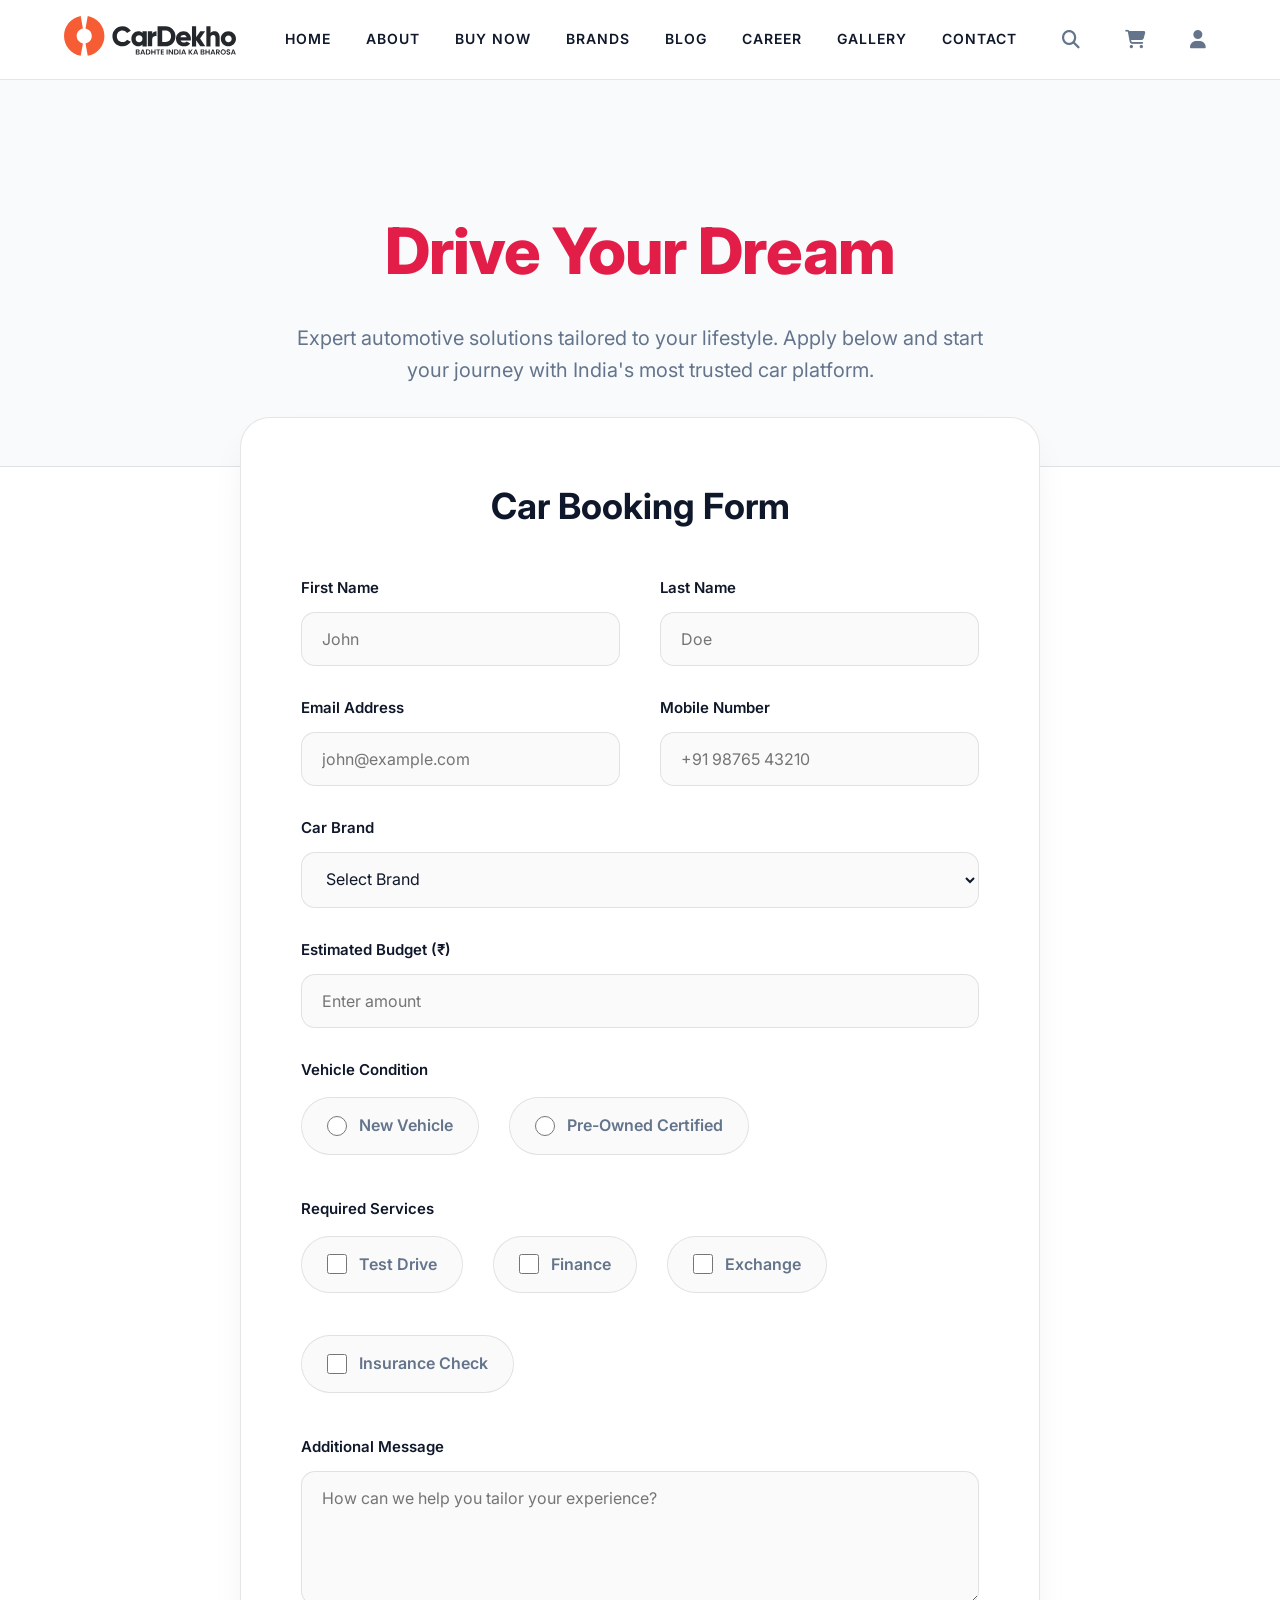
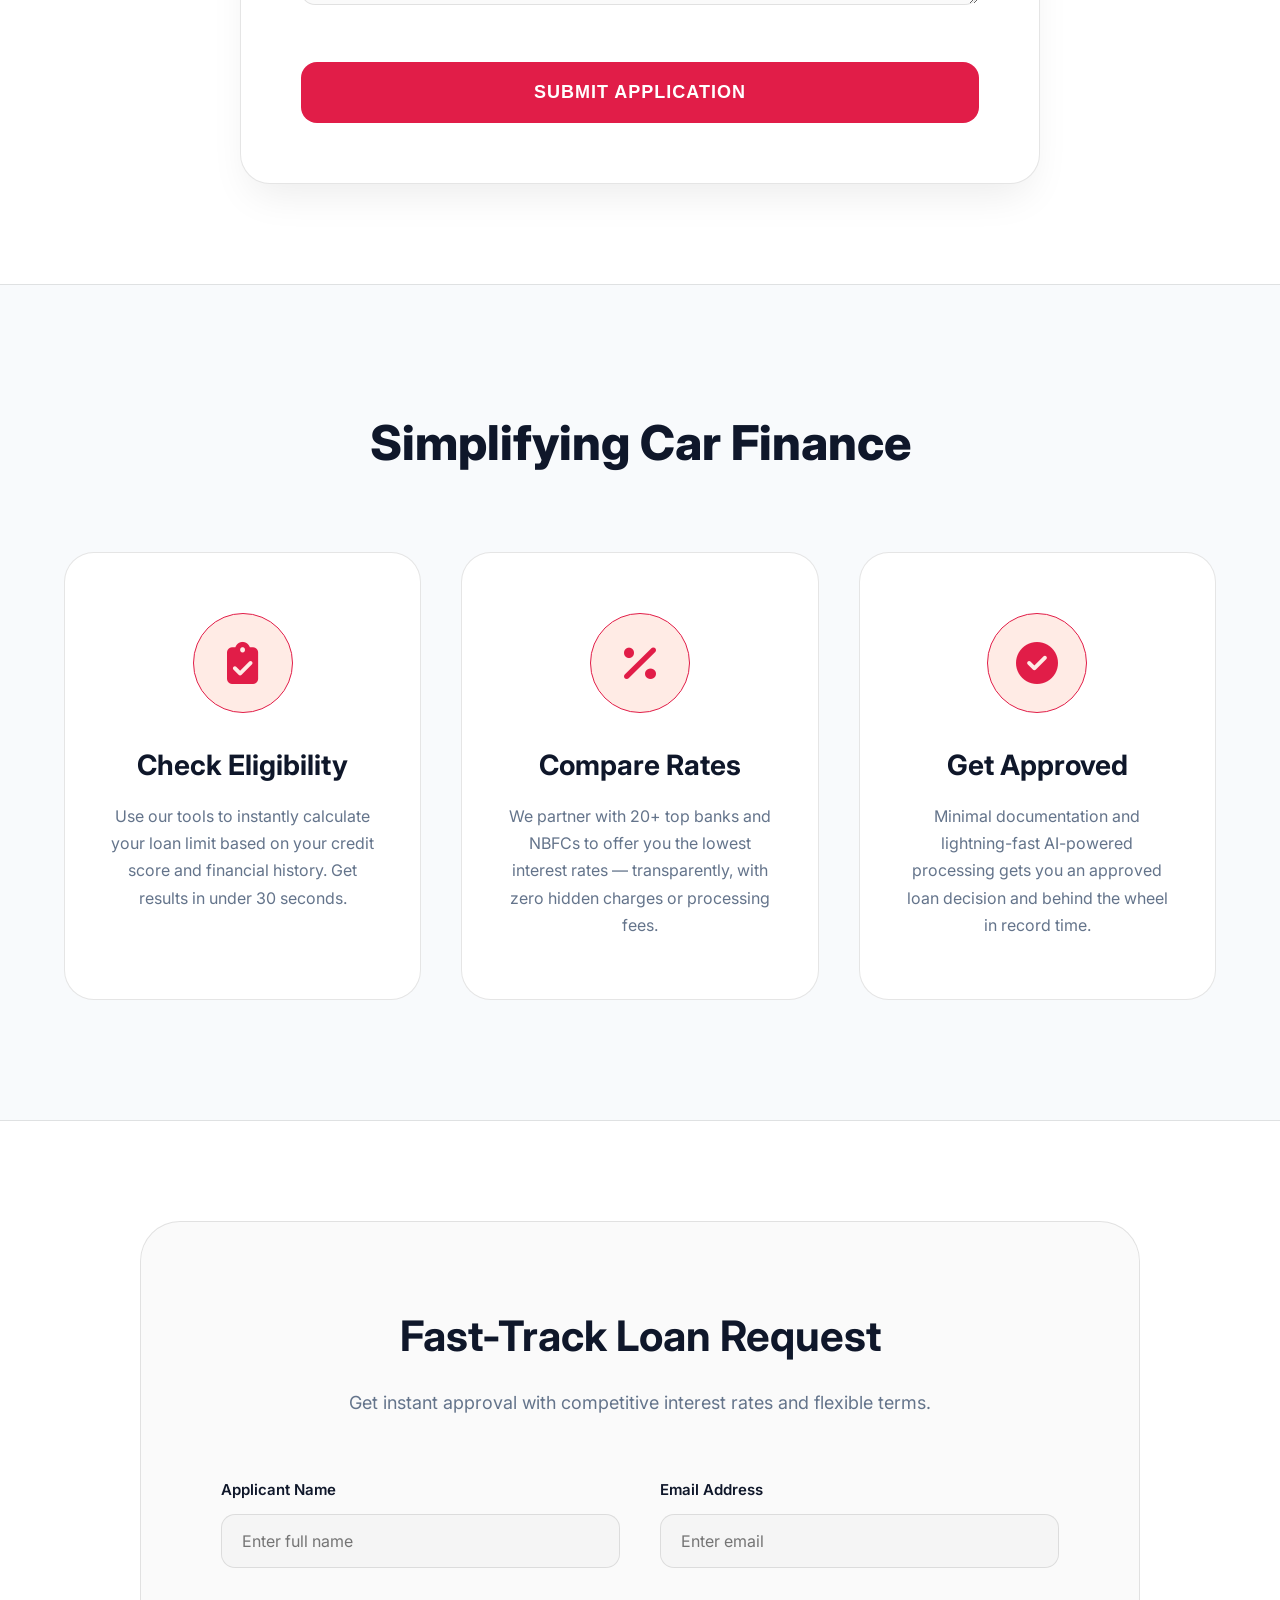
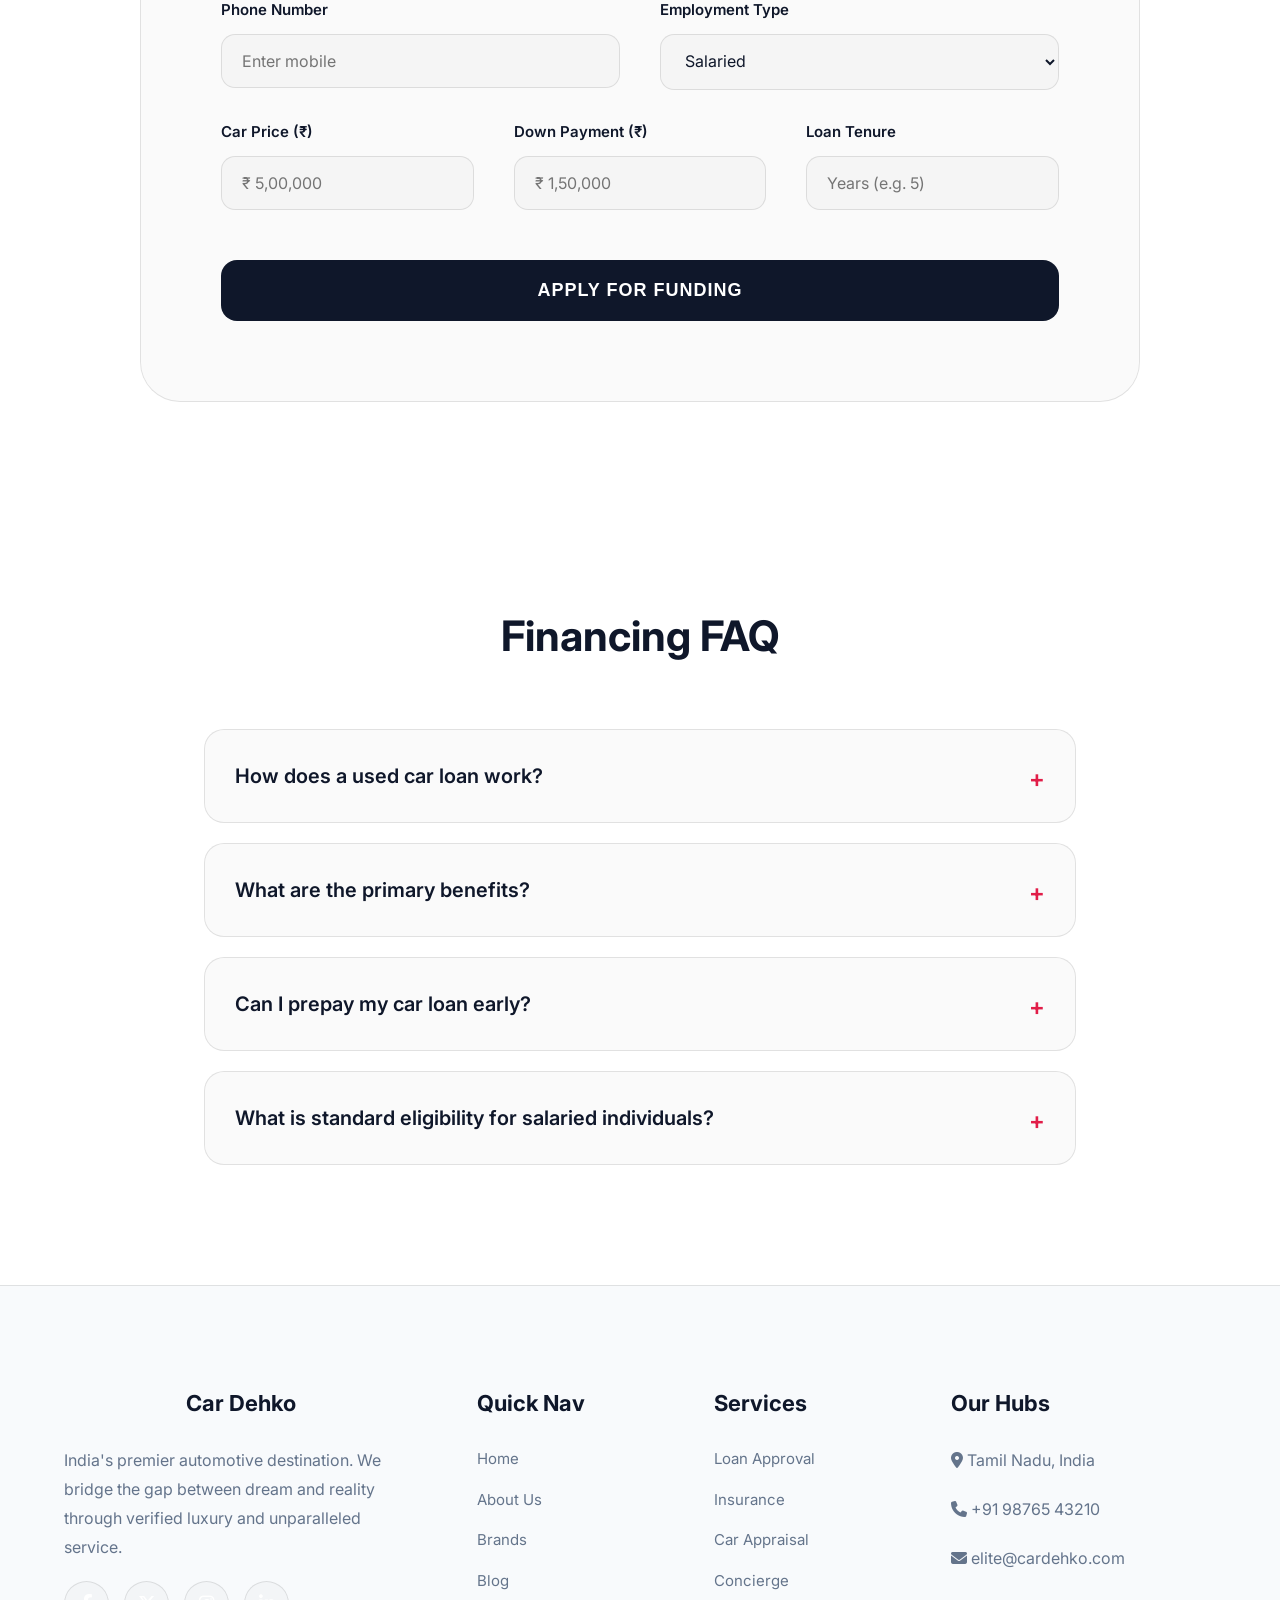
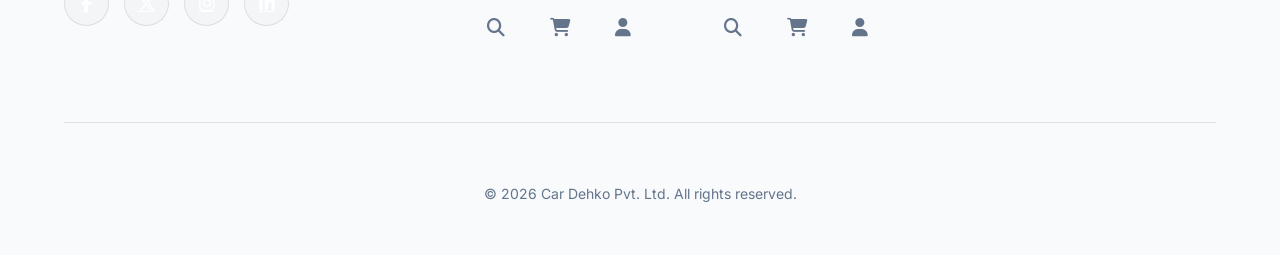
<file: apply.html>
<!DOCTYPE html>
<html lang="en">
<head>
    <meta charset="UTF-8">
    <meta name="viewport" content="width=device-width, initial-scale=1.0">
    <title>Apply Online | CarDekho Financing</title>
    <link rel="stylesheet" href="./CSS/common.css">
    <link rel="stylesheet" href="./CSS/apply.css">
    <link rel="stylesheet" href="https://cdnjs.cloudflare.com/ajax/libs/font-awesome/6.5.1/css/all.min.css">
    <link rel="shortcut icon" href="./img/image.png" type="image/x-icon">
</head>
<body>
    <header>
        <nav>
            <div class="logo"><a href="./index.html"><img src="./img/carDekho-newLogo.svg" alt="CarDekho Logo"></a></div>
            <div class="nav-container">
                <input type="checkbox" id="nav-toggle" class="nav-toggle"><label for="nav-toggle" class="hamburger"><span></span><span></span><span></span></label>
                <ul class="nav-links">
                    <li><a href="./index.html">Home</a></li><li><a href="./about.html">About</a></li><li><a href="./apply.html">Buy Now</a></li><li><a href="./brands.html">Brands</a></li><li><a href="./blog.html">Blog</a></li><li><a href="./career.html">Career</a></li><li><a href="./gallery.html">Gallery</a></li><li><a href="./contact.html">Contact</a></li>
                <li class="nav-icons"><i class="fa-solid fa-magnifying-glass"></i><i class="fa-solid fa-cart-shopping"></i><i class="fa-solid fa-user"></i></li>
                </ul>
            </div>
            </nav>
    </header>

    <div class="hero-header">
        <h1>Drive Your Dream</h1>
        <p>Expert automotive solutions tailored to your lifestyle. Apply below and start your journey with India's most trusted car platform.</p>
    </div>

    <div class="container">
        <h2>Car Booking Form</h2>
        <form>
            <div class="form-row">
                <div class="form-group"><label>First Name</label><input type="text" placeholder="John" required></div>
                <div class="form-group"><label>Last Name</label><input type="text" placeholder="Doe" required></div>
            </div>
            <div class="form-row">
                <div class="form-group"><label>Email Address</label><input type="email" placeholder="john@example.com"></div>
                <div class="form-group"><label>Mobile Number</label><input type="tel" placeholder="+91 98765 43210"></div>
            </div>
            <div class="input-group">
                <label>Car Brand</label>
                <select>
                    <option>Select Brand</option><option>Mercedes-Benz</option><option>Audi</option><option>Tesla</option><option>Porsche</option><option>BMW</option>
                </select>
            </div>
            <div class="input-group">
                <label>Estimated Budget (₹)</label>
                <input type="number" placeholder="Enter amount">
            </div>

            <div class="input-group">
                <label>Vehicle Condition</label>
                <div class="radio-options">
                    <label class="radio-item"><input type="radio" name="car"> <span>New Vehicle</span></label>
                    <label class="radio-item"><input type="radio" name="car"> <span>Pre-Owned Certified</span></label>
                </div>
            </div>

            <div class="input-group">
                <label>Required Services</label>
                <div class="options1">
                    <label class="option-inline1"><input type="checkbox"> <span>Test Drive</span></label>
                    <label class="option-inline1"><input type="checkbox"> <span>Finance</span></label>
                    <label class="option-inline1"><input type="checkbox"> <span>Exchange</span></label>
                    <label class="option-inline1"><input type="checkbox"> <span>Insurance Check</span></label>
                </div>
            </div>

            <div class="input-group">
                <label>Additional Message</label>
                <textarea rows="5" placeholder="How can we help you tailor your experience?"></textarea>
            </div>
            <button type="submit"><a href="./contact.html#myfooter">Submit Application</a></button>
        </form>
    </div>

    <section class="finance-guide">
        <h2>Simplifying Car Finance</h2>
        <div class="guide-grid">
            <div class="guide-card">
                <div class="guide-icon"><i class="fa-solid fa-clipboard-check"></i></div>
                <h3>Check Eligibility</h3>
                <p>Use our tools to instantly calculate your loan limit based on your credit score and financial history. Get results in under 30 seconds.</p>
            </div>
            <div class="guide-card">
                <div class="guide-icon"><i class="fa-solid fa-percent"></i></div>
                <h3>Compare Rates</h3>
                <p>We partner with 20+ top banks and NBFCs to offer you the lowest interest rates — transparently, with zero hidden charges or processing fees.</p>
            </div>
            <div class="guide-card">
                <div class="guide-icon"><i class="fa-solid fa-circle-check"></i></div>
                <h3>Get Approved</h3>
                <p>Minimal documentation and lightning-fast AI-powered processing gets you an approved loan decision and behind the wheel in record time.</p>
            </div>
        </div>
    </section>

    <div class="page-center">
        <div class="loan-card">
            <h1 style="text-align: center; font-size: 42px; margin-bottom: 20px;">Fast-Track Loan Request</h1>
            <p style="text-align: center; color: var(--text-dim); font-size: 18px; margin-bottom: 60px;">Get instant approval with competitive interest rates and flexible terms.</p>
            <form class="loan-form">
                <div class="form-row">
                    <div class="form-group"><label>Applicant Name</label><input type="text" placeholder="Enter full name" required></div>
                    <div class="form-group"><label>Email Address</label><input type="email" placeholder="Enter email" required></div>
                </div>
                <div class="form-row">
                    <div class="form-group"><label>Phone Number</label><input type="tel" placeholder="Enter mobile" required></div>
                    <div class="form-group"><label>Employment Type</label>
                        <select><option>Salaried</option><option>Self-Employed</option><option>Business Owner</option></select>
                    </div>
                </div>
                <div class="form-row">
                    <div class="form-group"><label>Car Price (₹)</label><input type="number" placeholder="₹ 5,00,000" required></div>
                    <div class="form-group"><label>Down Payment (₹)</label><input type="number" placeholder="₹ 1,50,000" required></div>
                    <div class="form-group"><label>Loan Tenure</label><input type="number" placeholder="Years (e.g. 5)" required></div>
                </div>
                <button type="submit" style="background: var(--text-main); color: var(--bg-dark);">Apply for Funding</button>
            </form>
        </div>
    </div>

    <div class="faq">
        <h2 style="text-align: center; margin-bottom: 60px; font-size: 42px;">Financing FAQ</h2>
        <section class="faq-section">
            <details><summary>How does a used car loan work?</summary><p>A used car loan allows you to finance the purchase of a pre-owned vehicle. Repay in monthly installments over an agreed tenure with interest. The lender may require documents like income proof and ID before approving the loan.</p></details>
            <details><summary>What are the primary benefits?</summary><p>Used car loans offer easier ownership at lower prices, flexible tenure options, and competitive rates while maintaining your personal liquidity.</p></details>
            <details><summary>Can I prepay my car loan early?</summary><p>Yes, most lenders allow full or partial prepayment of the loan before the tenure ends to reduce interest burden. Check your specific agreement for prepayment fees.</p></details>
            <details><summary>What is standard eligibility for salaried individuals?</summary><p>Applicants generally must be between 21-60 years, have stable employment, and meet credit score thresholds. Salary slips, bank statements, and ID are required.</p></details>
        </section>
    </div>

    <footer>
        <div class="footer-container">
            <div class="footer-section"><h2>Car Dehko</h2><p>India's premier automotive destination. We bridge the gap between dream and reality through verified luxury and unparalleled service.</p>
                <div class="social-links"><a href="#"><i class="fa-brands fa-facebook-f"></i></a><a href="#"><i class="fa-brands fa-x-twitter"></i></a><a href="#"><i class="fa-brands fa-instagram"></i></a><a href="#"><i class="fa-brands fa-linkedin-in"></i></a></div></div>
            <div class="footer-section"><h3>Quick Nav</h3><ul><li><a href="./index.html">Home</a></li><li><a href="./about.html">About Us</a></li><li><a href="./brands.html">Brands</a></li><li><a href="./blog.html">Blog</a></li><li class="nav-icons"><i class="fa-solid fa-magnifying-glass"></i><i class="fa-solid fa-cart-shopping"></i><i class="fa-solid fa-user"></i></li>
                </ul></div>
            <div class="footer-section"><h3>Services</h3><ul><li><a href="#">Loan Approval</a></li><li><a href="#">Insurance</a></li><li><a href="#">Car Appraisal</a></li><li><a href="#">Concierge</a></li><li class="nav-icons"><i class="fa-solid fa-magnifying-glass"></i><i class="fa-solid fa-cart-shopping"></i><i class="fa-solid fa-user"></i></li>
                </ul></div>
            <div class="footer-section"><h3>Our Hubs</h3><p><i class="fa-solid fa-location-dot"></i> Tamil Nadu, India</p><p><i class="fa-solid fa-phone"></i> +91 98765 43210</p><p><i class="fa-solid fa-envelope"></i> elite@cardehko.com</p></div>
        </div>
        <div class="footer-bottom"><p>&copy; 2026 Car Dehko Pvt. Ltd. All rights reserved.</p></div>
    </footer>
</body>
</html>
</file>
<file: CSS/common.css>
@import url('https://fonts.googleapis.com/css2?family=Poppins:wght@300;400;500;600;700&family=Inter:wght@300;400;500;600&display=swap');
:root { --primary:#e11d48; --primary-glow:rgba(225,29,72,0.15); --bg-dark:#ffffff; --bg-slate:#f8fafc; --text-main:#0f172a; --text-dim:#64748b; --glass:rgba(0,0,0,0.02); --glass-border:rgba(0,0,0,0.1); --shadow-soft:0 20px 40px -10px rgba(0,0,0,0.08); --transition:all 0.4s cubic-bezier(0,0,0,1); }
* { margin:0; padding:0; box-sizing:border-box; }
body { background-color:var(--bg-dark); color:var(--text-main); font-family:'Inter',sans-serif; line-height:1.6; overflow-x:hidden; }
header { background:rgba(255,255,255,0.9); backdrop-filter:blur(20px); -webkit-backdrop-filter:blur(20px); border-bottom:1px solid var(--glass-border); padding:0 5%; position:sticky; top:0; z-index:4000; height:80px; display:flex; align-items:center; }
nav { width:100%; display:flex; justify-content:space-between; align-items:center; height:100%; }
.logo img { height:40px; transition:var(--transition); }
.logo:hover img { transform:scale(1.05); filter:drop-shadow(0 0 10px var(--primary-glow)); }
.nav-container { display:flex; align-items:center; height:100%; position:relative; }
.nav-links { display:flex; list-style:none; gap:35px; align-items:center; height:100%; }
.nav-links li { height:100%; display:flex; align-items:center; }
.nav-links li a { color:var(--text-main); text-decoration:none; font-size:14px; font-weight:600; letter-spacing:1px; text-transform:uppercase; transition:var(--transition); position:relative; padding:5px 0; }
.nav-links li a::after { content:''; position:absolute; bottom:0; left:0; width:0; height:2px; background:var(--primary); transition:var(--transition); }
.nav-links li a:hover { color:var(--primary); }
.nav-links li a:hover::after { width:100%; }

/* Hamburger Menu adjustments for wider hit box */
.hamburger { display:none; cursor:pointer; flex-direction:column; gap:6px; padding:20px 0; }
.hamburger span { width:28px; height:3px; background:var(--text-main); border-radius:2px; transition:var(--transition); }

.nav-icons { display:flex; gap:25px; align-items:center; list-style:none; }
.nav-icons i { font-size:18px; color:var(--text-dim); cursor:pointer; transition:var(--transition); padding:10px; }
.nav-icons i:hover { color:var(--primary); transform:scale(1.2); }
.nav-toggle { display:none; }

/* PERFECT DROPDOWN LOGIC - USING CHECKBOX */
@media (max-width:1024px) {
  .nav-links { display:none; }
  .hamburger { display:flex; }
  
  /* The bridge element completely eliminates the gap flicker error between hamburger and dropdown */
  .nav-container::after { content:''; position:absolute; top:100%; left:-50px; right:-50px; height:30px; z-index:3000; }
  
  .nav-toggle:checked ~ .nav-links { 
      display:flex; 
      flex-direction:column; 
      align-items:flex-start; 
      position:absolute; 
      top:100%; 
      right:0; 
      background:rgba(255,255,255,0.98); 
      backdrop-filter:blur(30px); 
      -webkit-backdrop-filter:blur(30px); 
      width:280px; 
      height:auto; 
      padding:30px; 
      border-radius:15px; 
      border:1px solid var(--glass-border); 
      box-shadow:0 30px 60px rgba(0,0,0,0.1); 
      animation:slideIn 0.3s cubic-bezier(0.4,0,0.2,1) forwards; 
      gap:20px; 
      z-index:4000; 
  }
  
  .nav-toggle:checked ~ .hamburger span:nth-child(1) { transform: translateY(9px) rotate(45deg); background: var(--primary); }
  .nav-toggle:checked ~ .hamburger span:nth-child(2) { opacity: 0; }
  .nav-toggle:checked ~ .hamburger span:nth-child(3) { transform: translateY(-9px) rotate(-45deg); background: var(--primary); }
  
  .nav-icons { padding:15px 0 5px; }
  .nav-links li { height:auto; width:100%; }
  .nav-links li a { display:block; width:100%; padding:10px 0; border-bottom:1px solid rgba(0,0,0,0.05); }
  .nav-links li a::after { display:none; }
}

@keyframes slideIn { from{opacity:0; transform:translateY(-15px);} to{opacity:1; transform:translateY(0);} }
footer { padding:100px 5% 50px; background:#f8fafc; border-top:1px solid var(--glass-border); position:relative; z-index:10; }
.footer-container { display:grid; grid-template-columns:2fr 1fr 1fr 1.5fr; gap:60px; max-width:1400px; margin:auto; }
.footer-section h2, .footer-section h3 { font-size:22px; margin-bottom:25px; font-weight:700; color:var(--text-main); }
.footer-section p { color:var(--text-dim); line-height:1.8; margin-bottom:20px; }
.footer-section ul { list-style:none; }
.footer-section ul li { margin-bottom:15px; }
.footer-section ul li a { color:var(--text-dim); text-decoration:none; transition:var(--transition); font-size:15px; display:inline-block; }
.footer-section ul li a:hover { color:var(--primary); transform:translateX(5px); }
.social-links { display:flex; gap:15px; margin-top:20px; }
.social-links a { width:45px; height:45px; background:var(--glass); display:flex; justify-content:center; align-items:center; border-radius:50%; border:1px solid var(--glass-border); color:white; font-size:18px; transition:var(--transition); }
.social-links a:hover { background:var(--primary); border-color:var(--primary); transform:translateY(-5px); box-shadow:0 10px 20px var(--primary-glow); }
.footer-bottom { text-align:center; padding-top:60px; margin-top:60px; border-top:1px solid var(--glass-border); color:var(--text-dim); font-size:14px; }
@media (max-width:992px) { .footer-container{grid-template-columns:1fr 1fr;} }
@media (max-width:576px) { .footer-container{grid-template-columns:1fr;} }
</file>
<file: CSS/apply.css>
/* apply.css */
.hero-header { padding:120px 5% 80px; text-align:center; background:var(--bg-slate); border-bottom:1px solid var(--glass-border); }
.hero-header h1 { font-size:64px; font-weight:800; margin-bottom:20px; letter-spacing:-1px; color:var(--primary); }
.hero-header p { color:var(--text-dim); font-size:20px; max-width:700px; margin:auto; }

.container { max-width:800px; margin:-50px auto 100px; background:var(--bg-dark); padding:60px; border-radius:30px; border:1px solid var(--glass-border); box-shadow:var(--shadow-soft); position:relative; z-index:10; }
h2 { font-size:36px; margin-bottom:40px; color:var(--text-main); text-align:center; }
.input-group { margin-bottom:30px; }
label { display:block; margin-bottom:12px; color:var(--text-main); font-weight:600; font-size:15px; }
input, select, textarea { width:100%; padding:16px 20px; background:var(--glass); border:1px solid var(--glass-border); border-radius:14px; color:var(--text-main); font-family:inherit; transition:var(--transition); font-size:16px; }
input:focus, select:focus, textarea:focus { border-color:var(--primary); background:rgba(255,255,255,0.05); outline:none; box-shadow:0 0 0 4px rgba(255,60,0,0.1); }
.radio-options, .options1 { display:flex; gap:30px; margin-top:15px; flex-wrap:wrap; }
.radio-item, .option-inline1 { display:flex; align-items:center; gap:12px; cursor:pointer; color:var(--text-dim); font-size:16px; padding:15px 25px; background:var(--glass); border:1px solid var(--glass-border); border-radius:50px; transition:var(--transition); }
.radio-item:hover, .option-inline1:hover { border-color:var(--primary); color:white; }
input[type="radio"], input[type="checkbox"] { width:20px; height:20px; accent-color:var(--primary); cursor:pointer; }
button { width:100%; padding:20px; background:var(--primary); color:white; border:none; border-radius:16px; font-size:18px; font-weight:700; cursor:pointer; transition:var(--transition); margin-top:20px; text-transform:uppercase; letter-spacing:1px; }
button:hover { transform:translateY(-5px); box-shadow:0 15px 30px -5px rgba(255,60,0,0.5); }
button a { text-decoration:none; color:white; display:block; width:100%; }
.finance-guide { padding:120px 5%; background:var(--bg-slate); border-top:1px solid var(--glass-border); border-bottom:1px solid var(--glass-border); }
.finance-guide h2 { font-size:48px; font-weight:800; text-align:center; margin-bottom:70px; color:var(--text-main); }
.guide-grid { display:grid; grid-template-columns:repeat(3, 1fr); gap:40px; max-width:1400px; margin:auto; }
@media (max-width:900px) { .guide-grid { grid-template-columns:1fr; } }
.guide-card { padding:60px 40px; background:var(--bg-dark); border-radius:30px; border:1px solid var(--glass-border); text-align:center; transition:all 0.4s ease; position:relative; overflow:hidden; }
.guide-card::before { content:''; position:absolute; inset:0; background:var(--primary); width:0; transition:width 0.5s cubic-bezier(0.4,0,0.2,1); z-index:0; }
.guide-card:hover::before { width:100%; }
.guide-card:hover { transform:translateY(-15px); border-color:var(--primary); box-shadow:0 30px 60px rgba(0,0,0,0.6); }

.guide-icon { position:relative; z-index:1; width:100px; height:100px; background:rgba(255, 60, 0, 0.1); border:1px solid var(--primary); border-radius:50%; display:flex; align-items:center; justify-content:center; margin:0 auto 30px; transition:var(--transition); }
.guide-icon i { font-size:42px; color:var(--primary); transition:var(--transition); }
.guide-card:hover .guide-icon { background:white; transform:rotateY(360deg); }
.guide-card:hover .guide-icon i { color:var(--primary); }

.guide-card h3 { position:relative; z-index:1; font-size:28px; margin-bottom:15px; color:var(--text-main); transition:color 0.3s; }
.guide-card p { position:relative; z-index:1; color:var(--text-dim); font-size:16px; line-height:1.7; transition:color 0.3s; }
.guide-card:hover h3, .guide-card:hover p { color:white; }

.page-center { padding:100px 5%; background:var(--bg-dark); }
.loan-card { max-width:1000px; margin:auto; background:var(--glass); padding:80px; border-radius:40px; border:1px solid var(--glass-border); }
.form-row { display:flex; gap:40px; margin-bottom:30px; }
.form-group { flex:1; }

.faq { padding:100px 5%; max-width:1000px; margin:auto; }
details { background:var(--glass); border:1px solid var(--glass-border); border-radius:20px; margin-bottom:20px; padding:30px; cursor:pointer; transition:var(--transition); }
details[open] { background:rgba(255,255,255,0.05); border-color:var(--primary); }
summary { font-weight:600; font-size:20px; list-style:none; position:relative; }
summary::after { content:'+'; position:absolute; right:0; color:var(--primary); font-size:24px; }
details[open] summary::after { content:'-'; }
details p { margin-top:20px; color:var(--text-dim); line-height:1.8; font-size:16px; }

@media (max-width:768px) { .form-row { flex-direction:column; gap:15px; } .hero-header h1 { font-size:42px; } .container, .loan-card { padding:40px 20px; } }
</file>
